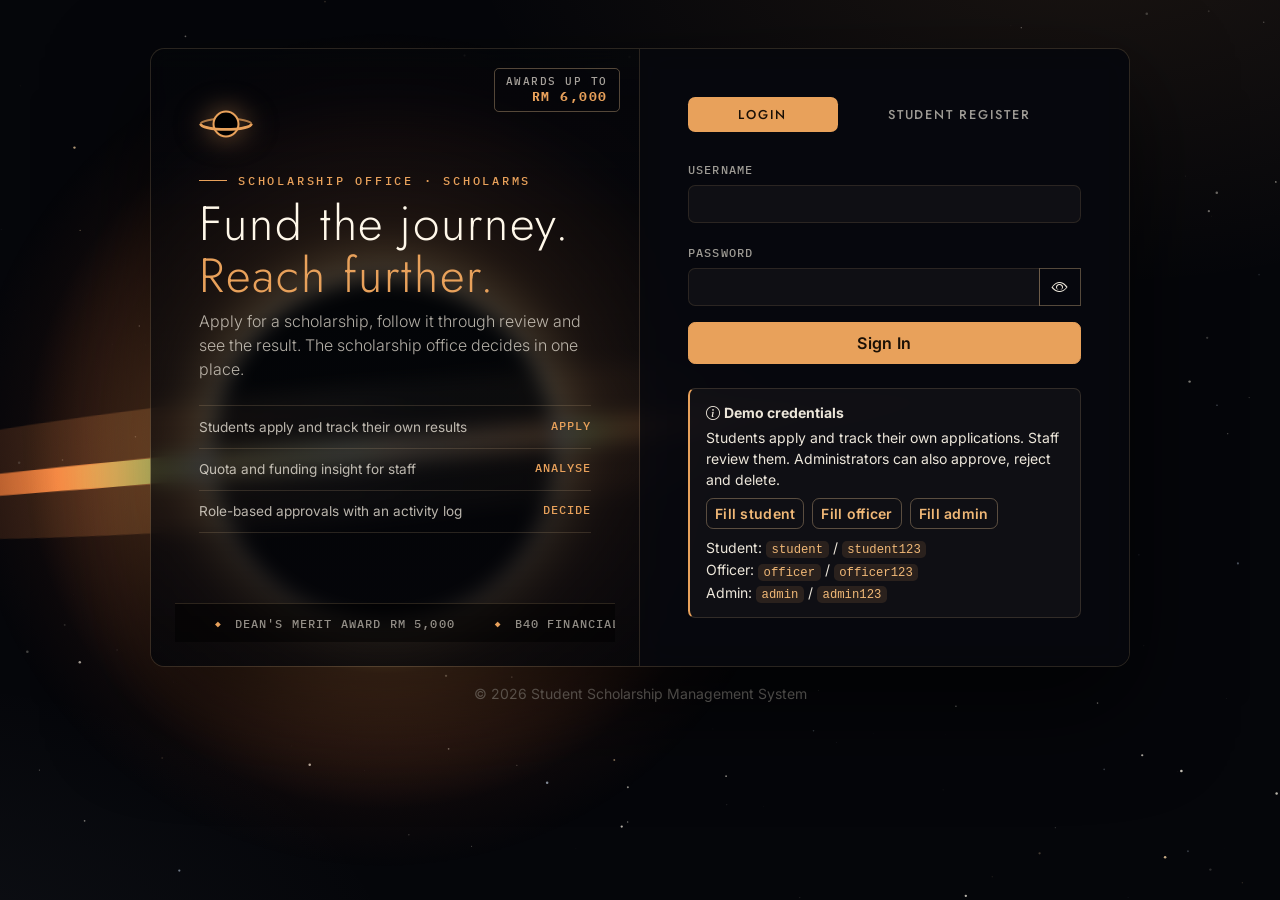
<file: index.html>
<!DOCTYPE html>
<html lang="en">
<head>
  <meta charset="UTF-8">
  <meta name="viewport" content="width=device-width, initial-scale=1">
  <title>Sign In | Student Scholarship Management System</title>
  <meta name="description" content="Sign in to the Student Scholarship Management System to apply for or manage scholarships.">
  <meta name="author" content="Natasya Nabila">
  <meta name="keywords" content="scholarship, student, management, UiTM, IMS566">
  <link rel="icon" href="data:image/svg+xml,%3Csvg xmlns='http://www.w3.org/2000/svg' viewBox='0 0 32 32'%3E%3Crect width='32' height='32' rx='7' fill='%2305060A'/%3E%3Cellipse cx='16' cy='16' rx='14' ry='3' fill='none' stroke='%23E8A15B' stroke-width='1.5'/%3E%3Ccircle cx='16' cy='16' r='7' fill='%23000' stroke='%23E8A15B' stroke-width='1.3'/%3E%3Cpath d='M2 16a14 3 0 0 0 28 0' fill='none' stroke='%23E8A15B' stroke-width='1.8'/%3E%3C/svg%3E">
  <script src="js/theme.js"></script>
  <link href="https://cdn.jsdelivr.net/npm/bootstrap@5.3.3/dist/css/bootstrap.min.css" rel="stylesheet">
  <link href="https://cdn.jsdelivr.net/npm/bootstrap-icons@1.11.3/font/bootstrap-icons.min.css" rel="stylesheet">
  <link rel="preconnect" href="https://fonts.googleapis.com">
  <link rel="preconnect" href="https://fonts.gstatic.com" crossorigin>
  <link href="https://fonts.googleapis.com/css2?family=Inter:wght@400;500;600&family=Jost:ital,wght@0,300;0,400;0,500;0,600;1,300&family=IBM+Plex+Mono:wght@400;500&display=swap" rel="stylesheet">
  <link href="css/style.css" rel="stylesheet">
</head>
<body class="auth-body" data-bs-theme="dark">
  <a class="skip-link" href="#main">Skip to main content</a>

  <main id="main" class="container py-4 py-lg-5" tabindex="-1">
    <div class="row g-0 auth-shell shadow-lg rounded-4 overflow-hidden mx-auto">

      <!-- Brand panel -->
      <section class="col-lg-6 auth-hero text-white p-4 p-lg-5 d-flex flex-column justify-content-center" aria-label="About the system">
        <div class="sticker" aria-hidden="true">Awards up to<b>RM 6,000</b></div>
        <svg class="hero-mark" viewBox="0 0 32 32" aria-hidden="true" focusable="false"><ellipse cx="16" cy="16" rx="15" ry="3.2" fill="none" stroke="currentColor" stroke-width="1.2" opacity=".7"/><circle cx="16" cy="16" r="7.4" fill="#000" stroke="currentColor" stroke-width="1.2"/><path d="M1 16a15 3.2 0 0 0 30 0" fill="none" stroke="currentColor" stroke-width="1.7"/></svg>
        <p class="eyebrow">Scholarship Office &middot; ScholarMS</p>
        <h1>Fund the journey.<br><em>Reach further.</em></h1>
        <p class="lead mb-4">Apply for a scholarship, follow it through review and see the result. The scholarship office decides in one place.</p>
        <ul class="telemetry mb-0">
          <li><span>Students apply and track their own results</span><b>Apply</b></li>
          <li><span>Quota and funding insight for staff</span><b>Analyse</b></li>
          <li><span>Role-based approvals with an activity log</span><b>Decide</b></li>
        </ul>
        <div class="ticker" aria-hidden="true"><div class="ticker-track"><span>Dean's Merit Award RM 5,000</span><span>B40 Financial Aid RM 3,500</span><span>STEM Future Leaders RM 6,000</span><span>Sports Excellence Grant RM 2,500</span><span>Community Leadership RM 3,000</span><span>Research Starter Fund RM 4,500</span><span>Dean's Merit Award RM 5,000</span><span>B40 Financial Aid RM 3,500</span><span>STEM Future Leaders RM 6,000</span><span>Sports Excellence Grant RM 2,500</span><span>Community Leadership RM 3,000</span><span>Research Starter Fund RM 4,500</span></div></div>
      </section>

      <!-- Form panel -->
      <section class="col-lg-6 bg-body p-4 p-lg-5" aria-label="Authentication">
        <ul class="nav nav-pills nav-fill mb-4" id="authTabs" role="tablist">
          <li class="nav-item" role="presentation">
            <button class="nav-link active" id="login-tab" data-bs-toggle="pill" data-bs-target="#login-pane"
                    type="button" role="tab" aria-controls="login-pane" aria-selected="true">Login</button>
          </li>
          <li class="nav-item" role="presentation">
            <button class="nav-link" id="register-tab" data-bs-toggle="pill" data-bs-target="#register-pane"
                    type="button" role="tab" aria-controls="register-pane" aria-selected="false">Student Register</button>
          </li>
        </ul>

        <div id="authAlert" role="alert" aria-live="assertive" class="alert d-none"></div>

        <div class="tab-content">
          <!-- LOGIN -->
          <div class="tab-pane fade show active" id="login-pane" role="tabpanel" aria-labelledby="login-tab" tabindex="0">
            <form id="loginForm" novalidate>
              <div class="mb-3">
                <label for="loginUser" class="form-label">Username</label>
                <input type="text" class="form-control" id="loginUser" autocomplete="username" required>
                <div class="invalid-feedback">Please enter your username.</div>
              </div>
              <div class="mb-3">
                <label for="loginPass" class="form-label">Password</label>
                <div class="input-group has-validation">
                  <input type="password" class="form-control" id="loginPass" autocomplete="current-password" required>
                  <button class="btn btn-outline-secondary" type="button" data-toggle-password="loginPass"
                          aria-label="Show password"><i class="bi bi-eye" aria-hidden="true"></i></button>
                  <div class="invalid-feedback">Please enter your password.</div>
                </div>
              </div>
              <button type="submit" class="btn btn-primary w-100 py-2" id="loginBtn">
                <span class="spinner-border spinner-border-sm d-none me-2" aria-hidden="true"></span>
                <span class="btn-label">Sign In</span>
              </button>
            </form>

            <div class="demo-box mt-4 small">
              <strong><i class="bi bi-info-circle me-1" aria-hidden="true"></i>Demo credentials</strong>
              <p class="mb-2 mt-1">Students apply and track their own applications. Staff review them. Administrators can also approve, reject and delete.</p>
              <div class="d-flex flex-wrap gap-2">
                <button type="button" class="btn btn-sm btn-outline-primary" data-fill="student:student123">Fill student</button>
                <button type="button" class="btn btn-sm btn-outline-primary" data-fill="officer:officer123">Fill officer</button>
                <button type="button" class="btn btn-sm btn-outline-primary" data-fill="admin:admin123">Fill admin</button>
              </div>
              <div class="mt-2">Student: <code>student</code> / <code>student123</code><br>Officer: <code>officer</code> / <code>officer123</code><br>Admin: <code>admin</code> / <code>admin123</code></div>
            </div>
          </div>

          <!-- REGISTER (students only) -->
          <div class="tab-pane fade" id="register-pane" role="tabpanel" aria-labelledby="register-tab" tabindex="0">
            <form id="registerForm" novalidate>
              <div class="mb-3">
                <label for="regName" class="form-label">Full name</label>
                <input type="text" class="form-control" id="regName" autocomplete="name" required minlength="3">
                <div class="invalid-feedback">Enter your full name (min 3 characters).</div>
              </div>
              <div class="row g-3 mb-3">
                <div class="col-sm-7">
                  <label for="regMatric" class="form-label">Matric number</label>
                  <input type="text" class="form-control" id="regMatric" required pattern="\d{10}" inputmode="numeric" maxlength="10">
                  <div class="invalid-feedback">Must be exactly 10 digits.</div>
                </div>
                <div class="col-sm-5">
                  <label for="regCgpa" class="form-label">CGPA</label>
                  <input type="number" class="form-control" id="regCgpa" required min="0" max="4" step="0.01">
                  <div class="invalid-feedback">Between 0.00 and 4.00.</div>
                </div>
              </div>
              <div class="mb-3">
                <label for="regFaculty" class="form-label">Faculty</label>
                <select class="form-select" id="regFaculty" required>
                  <option value="">Select…</option>
                  <option>FSKM</option><option>FKE</option><option>FKA</option><option>FPP</option><option>FSG</option><option>FPN</option>
                </select>
                <div class="invalid-feedback">Select your faculty.</div>
              </div>
              <div class="mb-3">
                <label for="regUser" class="form-label">Username</label>
                <input type="text" class="form-control" id="regUser" autocomplete="username" required minlength="4" pattern="[A-Za-z0-9_]+">
                <div class="invalid-feedback">4+ characters: letters, numbers or underscore.</div>
              </div>
              <div class="mb-3">
                <label for="regPass" class="form-label">Password</label>
                <input type="password" class="form-control" id="regPass" autocomplete="new-password" required minlength="6">
                <div class="invalid-feedback">Password must be at least 6 characters.</div>
              </div>
              <div class="mb-3">
                <label for="regPass2" class="form-label">Confirm password</label>
                <input type="password" class="form-control" id="regPass2" autocomplete="new-password" required>
                <div class="invalid-feedback">Passwords do not match.</div>
              </div>
              <button type="submit" class="btn btn-success w-100 py-2">Create Student Account</button>
              <p class="form-text mt-2 mb-0">Registration is for students. Staff accounts are issued by the scholarship office.</p>
            </form>
          </div>
        </div>
      </section>
    </div>
    <p class="text-center small mt-3 mb-0 auth-footer">&copy; <span id="yr"></span> Student Scholarship Management System</p>
  </main>

  <script src="https://cdn.jsdelivr.net/npm/bootstrap@5.3.3/dist/js/bootstrap.bundle.min.js"></script>
  <script src="js/data.js"></script>
  <script src="js/auth.js"></script>
  <script src="js/ui.js"></script>
  <script src="js/login.js"></script>
</body>
</html>
</file>
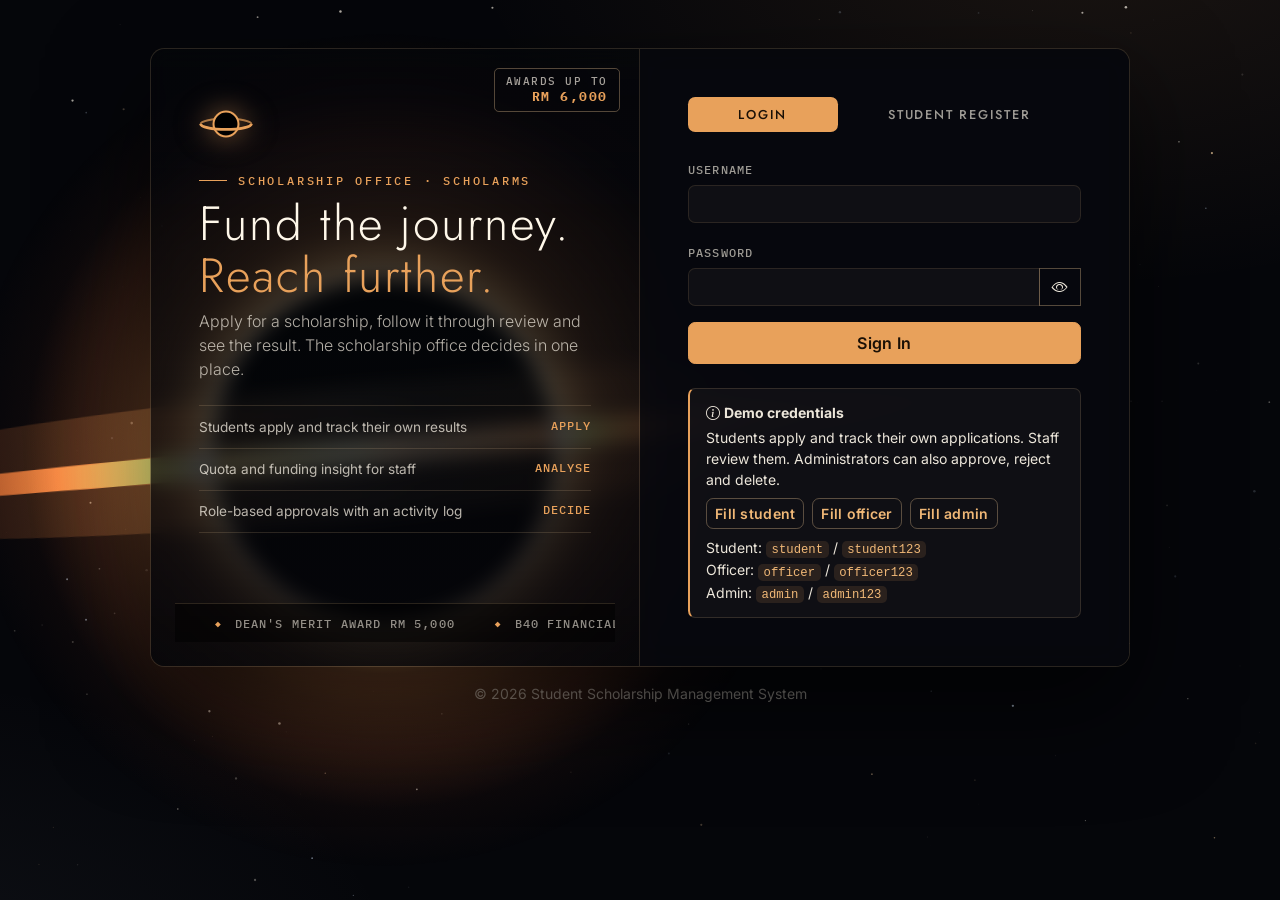
<file: applicants.html>
<!DOCTYPE html>
<html lang="en">
<head>
  <meta charset="UTF-8">
  <meta name="viewport" content="width=device-width, initial-scale=1">
  <title>Applicants | Student Scholarship Management System</title>
  <meta name="description" content="Search, filter and review student scholarship applications.">
  <meta name="author" content="Natasya Nabila">
  <link rel="icon" href="data:image/svg+xml,%3Csvg xmlns='http://www.w3.org/2000/svg' viewBox='0 0 32 32'%3E%3Crect width='32' height='32' rx='7' fill='%2305060A'/%3E%3Cellipse cx='16' cy='16' rx='14' ry='3' fill='none' stroke='%23E8A15B' stroke-width='1.5'/%3E%3Ccircle cx='16' cy='16' r='7' fill='%23000' stroke='%23E8A15B' stroke-width='1.3'/%3E%3Cpath d='M2 16a14 3 0 0 0 28 0' fill='none' stroke='%23E8A15B' stroke-width='1.8'/%3E%3C/svg%3E">
  <script src="js/theme.js"></script>
  <link href="https://cdn.jsdelivr.net/npm/bootstrap@5.3.3/dist/css/bootstrap.min.css" rel="stylesheet">
  <link href="https://cdn.jsdelivr.net/npm/bootstrap-icons@1.11.3/font/bootstrap-icons.min.css" rel="stylesheet">
  <link rel="preconnect" href="https://fonts.googleapis.com">
  <link rel="preconnect" href="https://fonts.gstatic.com" crossorigin>
  <link href="https://fonts.googleapis.com/css2?family=Inter:wght@400;500;600&family=Jost:ital,wght@0,300;0,400;0,500;0,600;1,300&family=IBM+Plex+Mono:wght@400;500&display=swap" rel="stylesheet">
  <link href="css/style.css" rel="stylesheet">
</head>
<body>
  <a class="skip-link" href="#main">Skip to main content</a>
  <div id="app-nav"></div>

  <main id="main" class="container py-4" tabindex="-1">
    <header class="d-flex flex-wrap justify-content-between align-items-center gap-2 mb-3">
      <div>
        <p class="eyebrow">Crew manifest</p>
        <h1 class="h3 mb-1">Applicants</h1>
        <p class="text-body-secondary mb-0">Review and decide on scholarship applications.</p>
      </div>
      <div class="d-flex gap-2">
        <button class="btn btn-outline-secondary" id="exportBtn" type="button"><i class="bi bi-download me-1" aria-hidden="true"></i>Export CSV</button>
        <button class="btn btn-primary" type="button" data-bs-toggle="modal" data-bs-target="#addModal"><i class="bi bi-plus-lg me-1" aria-hidden="true"></i>New Application</button>
      </div>
    </header>

    <div id="roleNote" class="alert alert-info d-none" role="note"></div>

    <!-- Toolbar -->
    <section class="card shadow-sm mb-3" aria-label="Filters">
      <div class="card-body">
        <div class="row g-2 align-items-end">
          <div class="col-md-5">
            <label for="searchInput" class="form-label small mb-1">Search <span class="text-body-secondary">(press / to focus)</span></label>
            <div class="input-group">
              <span class="input-group-text"><i class="bi bi-search" aria-hidden="true"></i></span>
              <input type="search" id="searchInput" class="form-control" placeholder="Name or matric number">
            </div>
          </div>
          <div class="col-6 col-md-3">
            <label for="statusFilter" class="form-label small mb-1">Status</label>
            <select id="statusFilter" class="form-select">
              <option value="">All</option><option>Pending</option><option>Approved</option><option>Rejected</option>
            </select>
          </div>
          <div class="col-6 col-md-2">
            <label for="facultyFilter" class="form-label small mb-1">Faculty</label>
            <select id="facultyFilter" class="form-select"><option value="">All</option></select>
          </div>
          <div class="col-12 col-md-2">
            <button type="button" id="clearBtn" class="btn btn-outline-secondary w-100"><i class="bi bi-x-circle me-1" aria-hidden="true"></i>Clear</button>
          </div>
        </div>
      </div>
    </section>

    <div id="errorBox" class="alert alert-danger d-none" role="alert"></div>
    <p id="resultCount" class="small text-body-secondary mb-2" aria-live="polite"></p>

    <!-- Table -->
    <div class="card shadow-sm">
      <div class="table-responsive">
        <table class="table table-hover align-middle mb-0" id="appTable">
          <caption class="visually-hidden">Scholarship applications</caption>
          <thead class="thead-soft">
            <tr>
              <th scope="col" aria-sort="none"><button class="sort-btn" data-key="name" type="button">Student <i class="bi bi-arrow-down-up" aria-hidden="true"></i></button></th>
              <th scope="col" class="d-none d-lg-table-cell">Matric</th>
              <th scope="col" class="d-none d-md-table-cell" aria-sort="none"><button class="sort-btn" data-key="faculty" type="button">Faculty <i class="bi bi-arrow-down-up" aria-hidden="true"></i></button></th>
              <th scope="col" aria-sort="none"><button class="sort-btn" data-key="cgpa" type="button">CGPA <i class="bi bi-arrow-down-up" aria-hidden="true"></i></button></th>
              <th scope="col" class="d-none d-md-table-cell">Scholarship</th>
              <th scope="col" aria-sort="none"><button class="sort-btn" data-key="status" type="button">Status <i class="bi bi-arrow-down-up" aria-hidden="true"></i></button></th>
              <th scope="col" class="text-end">Actions</th>
            </tr>
          </thead>
          <tbody id="appBody"></tbody>
        </table>
      </div>
      <div class="card-footer bg-transparent d-flex flex-wrap justify-content-between align-items-center gap-2">
        <span class="small text-body-secondary" id="pageInfo"></span>
        <nav aria-label="Applicants pagination"><ul class="pagination pagination-sm mb-0" id="pager"></ul></nav>
      </div>
    </div>
  </main>

  <!-- Detail panel -->
  <div class="offcanvas offcanvas-end" tabindex="-1" id="detailCanvas" aria-labelledby="detailTitle">
    <div class="offcanvas-header border-bottom">
      <h2 class="offcanvas-title h5" id="detailTitle">Application</h2>
      <button type="button" class="btn-close" data-bs-dismiss="offcanvas" aria-label="Close"></button>
    </div>
    <div class="offcanvas-body" id="detailBody"></div>
    <div class="offcanvas-footer border-top p-3 d-flex gap-2 d-none" id="detailFoot"></div>
  </div>

  <!-- Add modal -->
  <div class="modal fade" id="addModal" tabindex="-1" aria-labelledby="addModalLabel" aria-hidden="true">
    <div class="modal-dialog modal-dialog-centered">
      <form class="modal-content" id="addForm" novalidate>
        <div class="modal-header">
          <h2 class="modal-title h5" id="addModalLabel">New Application</h2>
          <button type="button" class="btn-close" data-bs-dismiss="modal" aria-label="Close"></button>
        </div>
        <div class="modal-body">
          <div class="mb-3">
            <label for="fName" class="form-label">Full name</label>
            <input type="text" id="fName" class="form-control" required minlength="3">
            <div class="invalid-feedback">Enter the student's full name.</div>
          </div>
          <div class="row g-3 mb-3">
            <div class="col-sm-7">
              <label for="fMatric" class="form-label">Matric number</label>
              <input type="text" id="fMatric" class="form-control" required pattern="\d{10}" inputmode="numeric" maxlength="10">
              <div class="invalid-feedback">Must be exactly 10 digits.</div>
            </div>
            <div class="col-sm-5">
              <label for="fCgpa" class="form-label">CGPA</label>
              <input type="number" id="fCgpa" class="form-control" required min="0" max="4" step="0.01">
              <div class="invalid-feedback">Between 0.00 and 4.00.</div>
            </div>
          </div>
          <div class="mb-3">
            <label for="fFaculty" class="form-label">Faculty</label>
            <select id="fFaculty" class="form-select" required>
              <option value="">Select…</option>
              <option>FSKM</option><option>FKE</option><option>FKA</option><option>FPP</option><option>FSG</option><option>FPN</option>
            </select>
            <div class="invalid-feedback">Select a faculty.</div>
          </div>
          <div class="mb-1">
            <label for="fScholarship" class="form-label">Scholarship</label>
            <select id="fScholarship" class="form-select" required><option value="">Select…</option></select>
            <div class="invalid-feedback">Select a scholarship.</div>
            <div class="form-text" id="fHint" aria-live="polite"></div>
          </div>
          <div id="formError" class="alert alert-danger mt-3 mb-0 d-none" role="alert"></div>
        </div>
        <div class="modal-footer">
          <button type="button" class="btn btn-outline-secondary" data-bs-dismiss="modal">Cancel</button>
          <button type="submit" class="btn btn-primary">Submit</button>
        </div>
      </form>
    </div>
  </div>

  <div id="app-footer"></div>

  <script src="https://cdn.jsdelivr.net/npm/bootstrap@5.3.3/dist/js/bootstrap.bundle.min.js"></script>
  <script src="js/data.js"></script>
  <script src="js/auth.js"></script>
  <script src="js/ui.js"></script>
  <script src="js/applicants.js"></script>
</body>
</html>
</file>
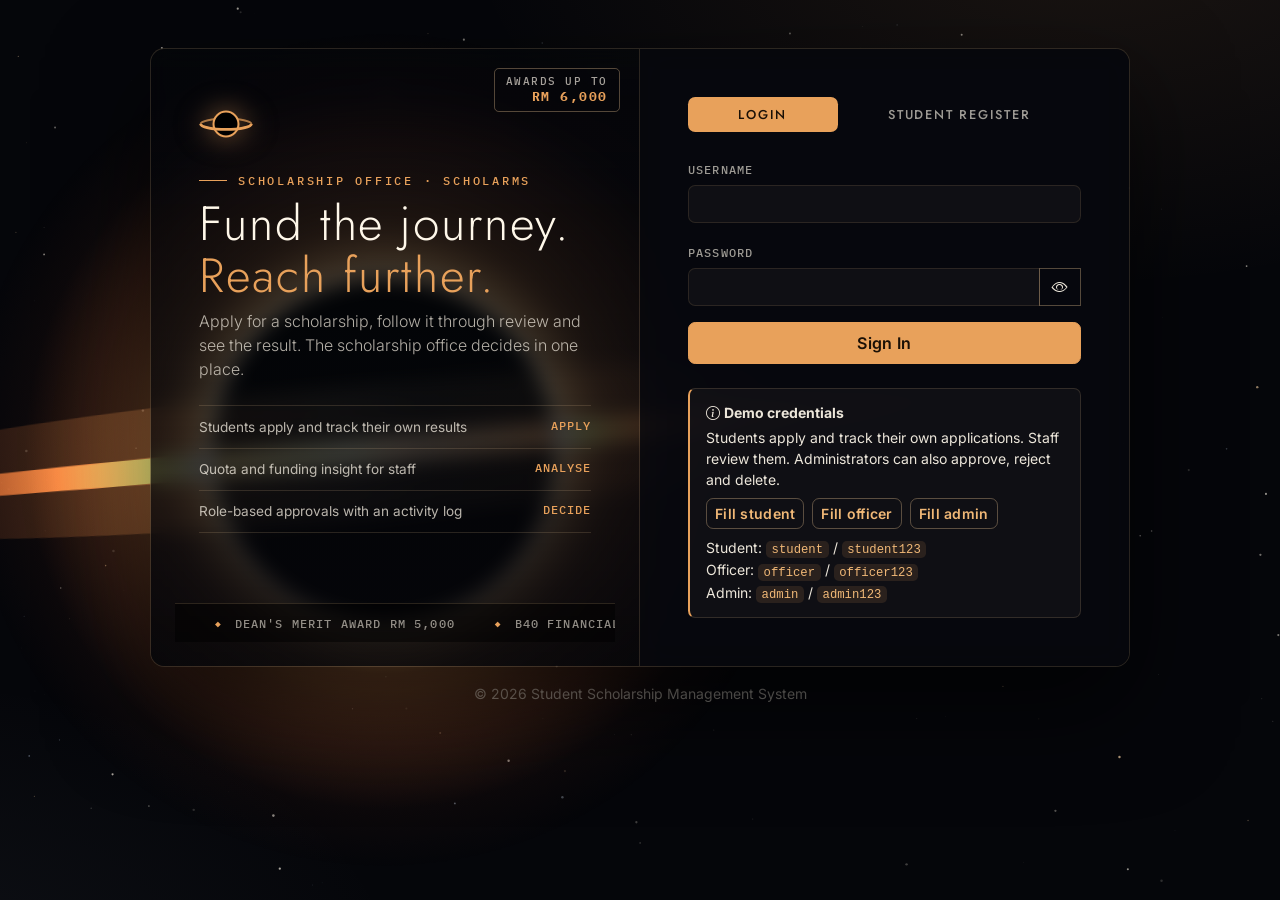
<file: my-applications.html>
<!DOCTYPE html>
<html lang="en">
<head>
  <meta charset="UTF-8">
  <meta name="viewport" content="width=device-width, initial-scale=1">
  <title>My Applications | Student Scholarship Management System</title>
  <meta name="description" content="Track the status of your scholarship applications.">
  <meta name="author" content="Natasya Nabila">
  <link rel="icon" href="data:image/svg+xml,%3Csvg xmlns='http://www.w3.org/2000/svg' viewBox='0 0 32 32'%3E%3Crect width='32' height='32' rx='7' fill='%2305060A'/%3E%3Cellipse cx='16' cy='16' rx='14' ry='3' fill='none' stroke='%23E8A15B' stroke-width='1.5'/%3E%3Ccircle cx='16' cy='16' r='7' fill='%23000' stroke='%23E8A15B' stroke-width='1.3'/%3E%3Cpath d='M2 16a14 3 0 0 0 28 0' fill='none' stroke='%23E8A15B' stroke-width='1.8'/%3E%3C/svg%3E">
  <script src="js/theme.js"></script>
  <link href="https://cdn.jsdelivr.net/npm/bootstrap@5.3.3/dist/css/bootstrap.min.css" rel="stylesheet">
  <link href="https://cdn.jsdelivr.net/npm/bootstrap-icons@1.11.3/font/bootstrap-icons.min.css" rel="stylesheet">
  <link rel="preconnect" href="https://fonts.googleapis.com">
  <link rel="preconnect" href="https://fonts.gstatic.com" crossorigin>
  <link href="https://fonts.googleapis.com/css2?family=Inter:wght@400;500;600&family=Jost:ital,wght@0,300;0,400;0,500;0,600;1,300&family=IBM+Plex+Mono:wght@400;500&display=swap" rel="stylesheet">
  <link href="css/style.css" rel="stylesheet">
</head>
<body>
  <a class="skip-link" href="#main">Skip to main content</a>
  <div id="app-nav"></div>

  <main id="main" class="container py-4" tabindex="-1">
    <header class="d-flex flex-wrap justify-content-between align-items-center gap-2 mb-4">
      <div>
        <p class="eyebrow">Flight log</p>
        <h1 class="h3 mb-1">My Applications</h1>
        <p class="text-body-secondary mb-0" id="intro">Your scholarship applications and their results.</p>
      </div>
      <a href="scholarships.html" class="btn btn-primary"><i class="bi bi-award me-1" aria-hidden="true"></i>Browse scholarships</a>
    </header>

    <div id="errorBox" class="alert alert-danger d-none" role="alert"></div>
    <div class="row g-3" id="list" aria-live="polite"></div>
  </main>

  <div id="app-footer"></div>

  <script src="https://cdn.jsdelivr.net/npm/bootstrap@5.3.3/dist/js/bootstrap.bundle.min.js"></script>
  <script src="js/data.js"></script>
  <script src="js/auth.js"></script>
  <script src="js/ui.js"></script>
  <script src="js/my-applications.js"></script>
</body>
</html>
</file>
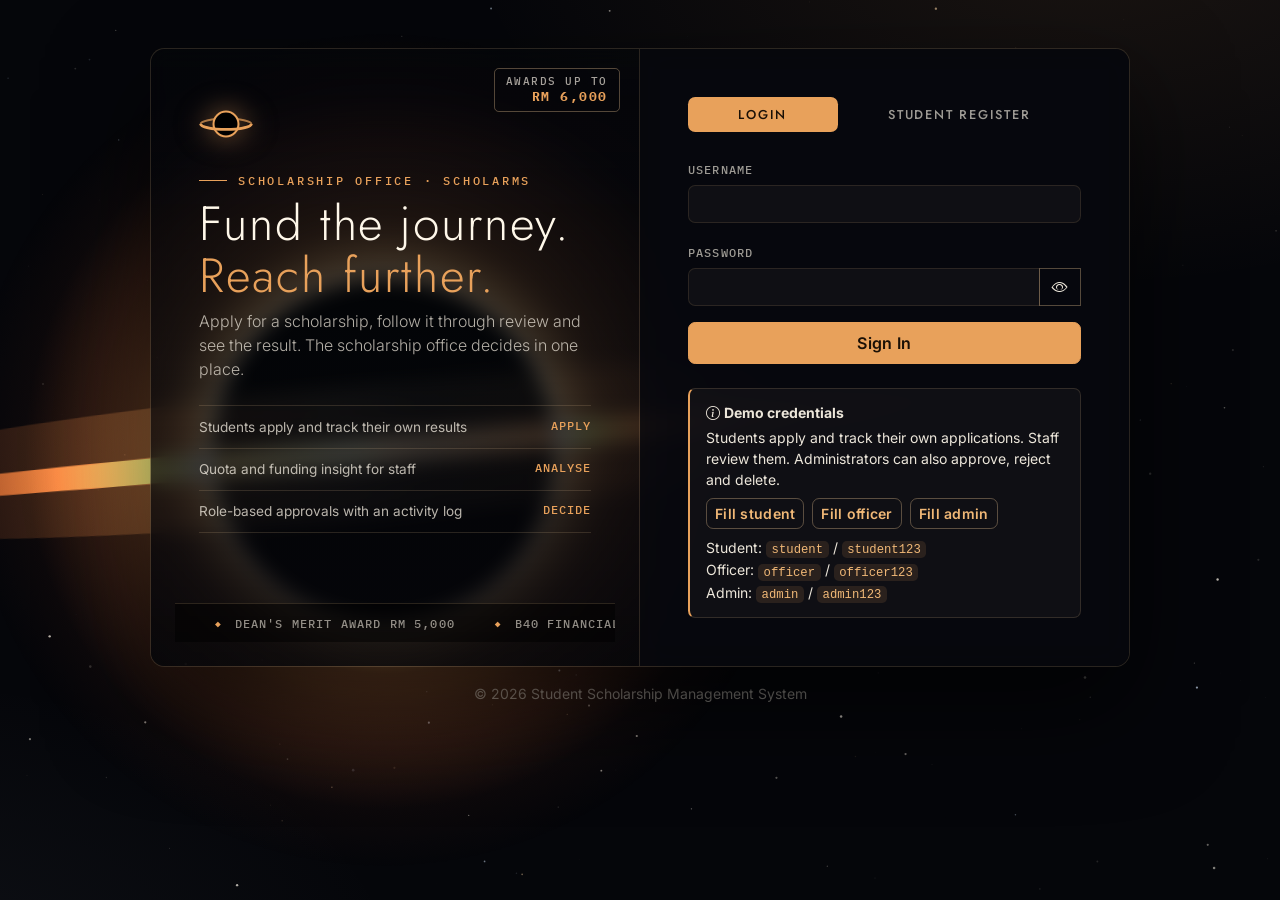
<file: scholarships.html>
<!DOCTYPE html>
<html lang="en">
<head>
  <meta charset="UTF-8">
  <meta name="viewport" content="width=device-width, initial-scale=1">
  <title>Scholarships | Student Scholarship Management System</title>
  <meta name="description" content="Browse available scholarships, quotas, requirements and deadlines, and check which ones you qualify for.">
  <meta name="author" content="Natasya Nabila">
  <link rel="icon" href="data:image/svg+xml,%3Csvg xmlns='http://www.w3.org/2000/svg' viewBox='0 0 32 32'%3E%3Crect width='32' height='32' rx='7' fill='%2305060A'/%3E%3Cellipse cx='16' cy='16' rx='14' ry='3' fill='none' stroke='%23E8A15B' stroke-width='1.5'/%3E%3Ccircle cx='16' cy='16' r='7' fill='%23000' stroke='%23E8A15B' stroke-width='1.3'/%3E%3Cpath d='M2 16a14 3 0 0 0 28 0' fill='none' stroke='%23E8A15B' stroke-width='1.8'/%3E%3C/svg%3E">
  <script src="js/theme.js"></script>
  <link href="https://cdn.jsdelivr.net/npm/bootstrap@5.3.3/dist/css/bootstrap.min.css" rel="stylesheet">
  <link href="https://cdn.jsdelivr.net/npm/bootstrap-icons@1.11.3/font/bootstrap-icons.min.css" rel="stylesheet">
  <link rel="preconnect" href="https://fonts.googleapis.com">
  <link rel="preconnect" href="https://fonts.gstatic.com" crossorigin>
  <link href="https://fonts.googleapis.com/css2?family=Inter:wght@400;500;600&family=Jost:ital,wght@0,300;0,400;0,500;0,600;1,300&family=IBM+Plex+Mono:wght@400;500&display=swap" rel="stylesheet">
  <link href="css/style.css" rel="stylesheet">
</head>
<body>
  <a class="skip-link" href="#main">Skip to main content</a>
  <div id="app-nav"></div>

  <main id="main" class="container py-4" tabindex="-1">
    <header class="mb-4">
      <p class="eyebrow">Launch catalogue</p>
        <h1 class="h3 mb-1">Scholarships</h1>
      <p class="text-body-secondary mb-0">Available awards, quotas and requirements.</p>
    </header>

    <!-- Eligibility checker -->
    <section class="card shadow-sm mb-3" aria-labelledby="checkHeading">
      <div class="card-body">
        <h2 class="h6" id="checkHeading"><i class="bi bi-patch-question me-2" aria-hidden="true"></i>Which scholarships can I apply for?</h2>
        <form id="checkForm" class="row g-2 align-items-start" novalidate>
          <div class="col-sm-5 col-md-4">
            <label for="checkCgpa" class="visually-hidden">Your CGPA</label>
            <input type="number" id="checkCgpa" class="form-control" placeholder="Enter your CGPA (0.00 - 4.00)" min="0" max="4" step="0.01" required>
            <div class="invalid-feedback">Enter a CGPA between 0.00 and 4.00.</div>
          </div>
          <div class="col-sm-3 col-md-2"><button type="submit" class="btn btn-primary w-100">Check</button></div>
          <div class="col-12 col-md-6" id="checkResult" aria-live="polite"></div>
        </form>
      </div>
    </section>

    <section class="card shadow-sm mb-4" aria-label="Filters">
      <div class="card-body">
        <div class="row g-2 align-items-end">
          <div class="col-md-6">
            <label for="searchInput" class="form-label small mb-1">Search</label>
            <div class="input-group">
              <span class="input-group-text"><i class="bi bi-search" aria-hidden="true"></i></span>
              <input type="search" id="searchInput" class="form-control" placeholder="Scholarship name">
            </div>
          </div>
          <div class="col-md-3">
            <label for="categoryFilter" class="form-label small mb-1">Category</label>
            <select id="categoryFilter" class="form-select"><option value="">All</option></select>
          </div>
          <div class="col-md-3">
            <div class="form-check form-switch mb-2">
              <input class="form-check-input" type="checkbox" role="switch" id="openOnly">
              <label class="form-check-label" for="openOnly">Open only</label>
            </div>
          </div>
        </div>
      </div>
    </section>

    <div id="errorBox" class="alert alert-danger d-none" role="alert"></div>
    <div class="row g-3" id="grid" aria-live="polite"></div>
  </main>

  <div id="app-footer"></div>

  <script src="https://cdn.jsdelivr.net/npm/bootstrap@5.3.3/dist/js/bootstrap.bundle.min.js"></script>
  <script src="js/data.js"></script>
  <script src="js/auth.js"></script>
  <script src="js/ui.js"></script>
  <script src="js/scholarships.js"></script>
</body>
</html>
</file>
<file: css/style.css>
/* ==========================================================
   ScholarMS - "Endurance" design system
   Inspired by Interstellar: near-black space, the warm amber light of an accretion
   disk, ivory type, and quiet mission-control instrumentation.
   Dark  = "Endurance" (space, default)
   Light = "Dust"      (warm paper, the Earth the crew leaves behind)
   Sections: 1 Tokens | 2 Base | 3 Type | 4 Layout | 5 Components | 6 Dashboard | 7 Login | 8 Utilities
   ========================================================== */

/* 1. TOKENS ------------------------------------------------ */
:root {
  --bs-body-font-family: 'Inter', system-ui, -apple-system, 'Segoe UI', sans-serif;
  --display: 'Jost', 'Inter', system-ui, sans-serif;
  --mono: 'IBM Plex Mono', ui-monospace, 'SF Mono', Menlo, Consolas, monospace;
  --radius: .65rem;
  --ember: #D9602B;
}
[data-bs-theme="dark"] {
  color-scheme: dark;
  --page-bg: radial-gradient(70vw 60vh at 85% -10%, rgba(232, 161, 91, .10), transparent 70%),
             radial-gradient(60vw 50vh at -10% 110%, rgba(143, 163, 184, .07), transparent 70%), #05060A;
  --bs-body-bg: #0B0C11;           /* panels, modals, inputs */
  --bs-body-color: #ECE6DA;
  --bs-body-color-rgb: 236, 230, 218;
  --bs-emphasis-color: #FFF8EA;
  --bs-secondary-color: rgba(236, 230, 218, .66);
  --bs-secondary-bg: rgba(236, 230, 218, .07);
  --bs-tertiary-bg: rgba(236, 230, 218, .04);
  --bs-border-color: rgba(236, 200, 150, .16);
  --bs-link-color: #E8A15B; --bs-link-hover-color: #F4C58F;
  --bs-primary-rgb: 232, 161, 91; --bs-success-rgb: 95, 201, 160; --bs-warning-rgb: 232, 176, 75;
  --bs-danger-rgb: 229, 103, 93;  --bs-info-rgb: 127, 163, 199;
  --panel: rgba(13, 14, 20, .78);
  --line: rgba(236, 200, 150, .16);
  --line-strong: rgba(236, 200, 150, .34);
  --brand: #E8A15B; --brand-dark: #F4C58F; --brand-ink: #F0B877; --brand-soft: rgba(232, 161, 91, .12);
  --on-brand: #1A1006;
  --accent: #E8A15B; --cyan: #8FA3B8; --amber: #E8A15B; --nova: #D9602B;
  --ok: #5FC9A0; --wait: #E8B04B; --bad: #F0867D;
  --chart-grid: rgba(236, 230, 218, .08);
  --glow: 0 18px 50px rgba(0, 0, 0, .5);
}
[data-bs-theme="light"] {
  color-scheme: light;
  --page-bg: radial-gradient(70vw 60vh at 85% -10%, rgba(217, 96, 43, .10), transparent 70%),
             radial-gradient(60vw 50vh at -10% 110%, rgba(168, 83, 26, .08), transparent 70%), #EAE1D0;
  --bs-body-bg: #F8F3E8;
  --bs-body-color: #231C14;
  --bs-body-color-rgb: 35, 28, 20;
  --bs-emphasis-color: #120D07;
  --bs-secondary-color: rgba(35, 28, 20, .68);
  --bs-secondary-bg: #EDE5D4;
  --bs-tertiary-bg: #F1EADB;
  --bs-border-color: rgba(70, 45, 20, .18);
  --bs-link-color: #A8531A; --bs-link-hover-color: #7E3B0F;
  --bs-primary-rgb: 168, 83, 26; --bs-success-rgb: 31, 122, 90; --bs-warning-rgb: 176, 112, 10;
  --bs-danger-rgb: 178, 48, 40; --bs-info-rgb: 70, 100, 135;
  --panel: #FBF7EE;
  --line: rgba(70, 45, 20, .18);
  --line-strong: rgba(70, 45, 20, .38);
  --brand: #A8531A; --brand-dark: #7E3B0F; --brand-ink: #8A400F; --brand-soft: rgba(168, 83, 26, .10);
  --on-brand: #FFFFFF;
  --accent: #A8531A; --cyan: #466487; --amber: #B0700A; --nova: #B23028;
  --ok: #1F7A5A; --wait: #8F5A06; --bad: #B23028;
  --chart-grid: rgba(70, 45, 20, .10);
  --glow: 0 10px 34px rgba(70, 45, 20, .14);
}

/* 2. BASE -------------------------------------------------- */
body {
  background: var(--page-bg); background-attachment: fixed;
  font-family: var(--bs-body-font-family);
  display: flex; flex-direction: column; min-height: 100vh;
}
main { flex: 1 0 auto; }
:focus-visible { outline: 2px solid var(--brand); outline-offset: 3px; }
::selection { background: var(--brand); color: var(--on-brand); }
a { text-underline-offset: 3px; }
.skip-link { position: absolute; left: -999px; top: 0; background: var(--brand); color: var(--on-brand); padding: .5rem 1rem; z-index: 2000; }
.skip-link:focus { left: 0; }

/* The sky: only visible in the dark setting (and on the login page) */
canvas#stars { position: fixed; inset: 0; width: 100%; height: 100%; z-index: -1; pointer-events: none; transition: opacity .5s; }
html[data-bs-theme="light"] canvas#stars { display: none; }
html[data-sky="calm"] canvas#stars { opacity: .35; }
.auth-body canvas#stars { display: block !important; }
html[data-bs-theme="light"] body:not(.auth-body)::before {          /* faint paper grain in the light setting */
  content: ""; position: fixed; inset: 0; z-index: -1; pointer-events: none; opacity: .5;
  background-image: radial-gradient(rgba(70, 45, 20, .09) 1px, transparent 1px); background-size: 4px 4px;
}

/* 3. TYPE -------------------------------------------------- */
h1, h2, h3, h4, h5, h6, .h1, .h2, .h3, .h4, .h5, .h6 { font-family: var(--display); font-weight: 500; letter-spacing: .01em; color: var(--bs-emphasis-color); }
h1.h3 { font-weight: 300; font-size: clamp(1.9rem, 4.6vw, 3rem); letter-spacing: .12em; text-transform: uppercase; line-height: 1.05; margin-bottom: .5rem !important; }
.eyebrow { font: 500 .72rem/1 var(--mono); letter-spacing: .24em; text-transform: uppercase; color: var(--brand-ink); margin: 0 0 .7rem; display: flex; align-items: center; gap: .7rem; }
.eyebrow::before { content: ""; width: 28px; height: 1px; background: var(--brand); }
/* card titles read like instrument labels */
.card-title.h6, .card h3.h6, .card h2.h6 { font: 500 .74rem/1.2 var(--mono); letter-spacing: .16em; text-transform: uppercase; color: var(--bs-secondary-color); }
.text-body-secondary { color: var(--bs-secondary-color) !important; }
code { color: var(--brand-ink); background: var(--brand-soft); padding: .1rem .35rem; border-radius: .3rem; }

/* 4. LAYOUT: navbar + footer -------------------------------- */
.app-navbar { background: rgba(5, 6, 10, .82) !important; backdrop-filter: blur(14px); border-bottom: 1px solid var(--line); box-shadow: none !important; }
html[data-bs-theme="light"] .app-navbar { background: rgba(26, 19, 12, .94) !important; }
.navbar-brand-text { display: inline-flex; align-items: center; gap: .6rem; font-family: var(--display); font-weight: 500; letter-spacing: .28em; text-transform: uppercase; font-size: .95rem; color: #FFF8EA; }
.brand-mark { width: 30px; height: 30px; flex: none; color: #E8A15B; }
.app-navbar .nav-link { font: 500 .78rem var(--display); letter-spacing: .16em; text-transform: uppercase; color: rgba(255, 248, 234, .66); border-radius: 0; padding: .8rem .9rem; position: relative; }
.app-navbar .nav-link:hover { color: #FFF8EA; background: transparent; }
.app-navbar .nav-link.active { color: #FFF8EA; background: transparent; }
.app-navbar .nav-link.active::after { content: ""; position: absolute; left: .9rem; right: .9rem; bottom: .35rem; height: 1px; background: #E8A15B; box-shadow: 0 0 8px #E8A15B; }
.app-navbar .btn-outline-light { --bs-btn-color: rgba(255, 248, 234, .8); --bs-btn-border-color: rgba(236, 200, 150, .26); --bs-btn-hover-bg: rgba(232, 161, 91, .14); --bs-btn-hover-border-color: #E8A15B; --bs-btn-hover-color: #FFF8EA; --bs-btn-active-bg: rgba(232, 161, 91, .22); --bs-btn-active-border-color: #E8A15B; --bs-btn-active-color: #FFF8EA; }
.app-footer { position: relative; margin-top: 4rem; padding: 3rem 0 1.25rem; background: rgba(3, 4, 7, .92); color: rgba(236, 230, 218, .62); border-top: 1px solid var(--line); }
.app-footer::before { content: ""; position: absolute; left: 50%; top: -1px; width: min(520px, 70%); height: 1px; transform: translateX(-50%); background: linear-gradient(90deg, transparent, #E8A15B, transparent); }
.app-footer h2 { font: 500 .72rem var(--mono) !important; letter-spacing: .2em; text-transform: uppercase; color: #E8A15B !important; }
.app-footer a { color: rgba(236, 230, 218, .85); text-decoration: none; }
.app-footer a:hover { color: #E8A15B; }
.app-footer hr { border-color: rgba(236, 200, 150, .18) !important; opacity: 1; }
.motto { font: italic 300 1rem var(--display); letter-spacing: .06em; color: rgba(236, 230, 218, .55); }

/* 5. COMPONENTS -------------------------------------------- */
/* Panels: glass, hairline border, and small corner marks like a heads-up display */
.card { position: relative; background: var(--panel); border: 1px solid var(--line); border-radius: var(--radius); color: var(--bs-body-color); }
[data-bs-theme="dark"] .card { backdrop-filter: blur(12px); }
.card.shadow-sm, .card.shadow { box-shadow: var(--glow) !important; }
.card::before, .card::after { content: ""; position: absolute; width: 11px; height: 11px; pointer-events: none; border: 0 solid var(--brand); opacity: .75; }
.card::before { top: -1px; left: -1px; border-top-width: 1px; border-left-width: 1px; border-top-left-radius: var(--radius); }
.card::after { bottom: -1px; right: -1px; border-bottom-width: 1px; border-right-width: 1px; border-bottom-right-radius: var(--radius); }
.card.skeleton::before, .card.skeleton::after { display: none; }
.card-header { background: transparent; border-bottom: 1px solid var(--line); }
.card-footer { border-top: 1px solid var(--line); }
.kpi, .sch-card { transition: transform .2s ease, border-color .2s ease; }
.kpi:hover, .sch-card:hover { transform: translateY(-2px); border-color: var(--line-strong); }
.sch-match { border-color: var(--ok); box-shadow: 0 0 0 1px var(--ok), var(--glow) !important; }

/* Buttons */
.btn { --bs-btn-border-radius: .45rem; font-weight: 600; letter-spacing: .02em; }
.btn-primary { --bs-btn-color: var(--on-brand); --bs-btn-bg: var(--brand); --bs-btn-border-color: var(--brand);
  --bs-btn-hover-color: var(--on-brand); --bs-btn-hover-bg: var(--brand-dark); --bs-btn-hover-border-color: var(--brand-dark);
  --bs-btn-active-color: var(--on-brand); --bs-btn-active-bg: var(--brand-dark); --bs-btn-active-border-color: var(--brand-dark);
  --bs-btn-disabled-color: var(--on-brand); --bs-btn-disabled-bg: var(--brand); --bs-btn-disabled-border-color: var(--brand); }
.btn-outline-primary, .btn-outline-secondary { --bs-btn-color: var(--bs-body-color); --bs-btn-border-color: var(--line-strong);
  --bs-btn-hover-color: var(--bs-emphasis-color); --bs-btn-hover-bg: var(--brand-soft); --bs-btn-hover-border-color: var(--brand);
  --bs-btn-active-color: var(--bs-emphasis-color); --bs-btn-active-bg: var(--brand-soft); --bs-btn-active-border-color: var(--brand); }
.btn-outline-primary { --bs-btn-color: var(--brand-ink); }
.btn-success { --bs-btn-color: #06150F; --bs-btn-bg: var(--ok); --bs-btn-border-color: var(--ok); --bs-btn-hover-color: #06150F; --bs-btn-hover-bg: var(--ok); --bs-btn-hover-border-color: var(--ok); --bs-btn-active-bg: var(--ok); --bs-btn-active-border-color: var(--ok); --bs-btn-active-color: #06150F; }
[data-bs-theme="light"] .btn-success { --bs-btn-color: #fff; --bs-btn-hover-color: #fff; --bs-btn-active-color: #fff; }
.btn-primary:hover:not(:disabled), .btn-success:hover:not(:disabled) { filter: brightness(1.08); }
.btn-light { --bs-btn-bg: var(--brand-soft); --bs-btn-border-color: var(--line-strong); --bs-btn-color: var(--bs-body-color); --bs-btn-hover-bg: var(--brand-soft); --bs-btn-hover-border-color: var(--brand); --bs-btn-hover-color: var(--bs-emphasis-color); }

/* Forms */
.form-label { font: 500 .72rem var(--mono); letter-spacing: .1em; text-transform: uppercase; color: var(--bs-secondary-color); }
.form-control, .form-select, .input-group-text { background-color: var(--bs-tertiary-bg); border: 1px solid var(--line); border-radius: .45rem; color: var(--bs-body-color); }
[data-bs-theme="light"] .form-control, [data-bs-theme="light"] .form-select, [data-bs-theme="light"] .input-group-text { background-color: #FFFDF8; }
.input-group > :not(:first-child) { border-top-left-radius: 0; border-bottom-left-radius: 0; }
.input-group > :not(:last-child) { border-top-right-radius: 0; border-bottom-right-radius: 0; }
.form-control:focus, .form-select:focus { background-color: var(--bs-tertiary-bg); border-color: var(--brand); box-shadow: 0 0 0 3px var(--brand-soft); color: var(--bs-body-color); }
.form-control::placeholder { color: var(--bs-secondary-color); opacity: .7; }
.form-check-input:checked { background-color: var(--brand); border-color: var(--brand); }
.form-switch .form-check-input:focus { border-color: var(--brand); box-shadow: 0 0 0 3px var(--brand-soft); }

/* Overlays */
.modal-content, .offcanvas, .dropdown-menu { background: var(--bs-body-bg); border: 1px solid var(--line); color: var(--bs-body-color); }
.modal-content { border-radius: var(--radius); box-shadow: 0 24px 70px rgba(0, 0, 0, .5); }
.modal-header, .modal-footer, .offcanvas-header { border-color: var(--line) !important; }
.modal-backdrop { --bs-backdrop-bg: #000; --bs-backdrop-opacity: .7; }
.dropdown-item { color: var(--bs-body-color); }
.dropdown-item:hover, .dropdown-item:focus { background: var(--brand-soft); color: var(--bs-emphasis-color); }
.list-group { --bs-list-group-bg: transparent; --bs-list-group-border-color: var(--line); --bs-list-group-color: var(--bs-body-color); }

/* Navigation pills, pagination, progress, alerts */
.nav-pills { --bs-nav-pills-link-active-bg: var(--brand); --bs-nav-pills-link-active-color: var(--on-brand); }
.nav-pills .nav-link { font: 500 .8rem var(--display); letter-spacing: .14em; text-transform: uppercase; border-radius: .45rem; }
.nav-pills .nav-link:not(.active) { color: var(--bs-secondary-color); }
.nav-pills .nav-link:not(.active):hover { color: var(--bs-emphasis-color); }
.page-link { background: transparent; border-color: var(--line); color: var(--bs-body-color); }
.page-link:hover { background: var(--brand-soft); color: var(--bs-emphasis-color); border-color: var(--brand); }
.page-item.active .page-link { background: var(--brand); border-color: var(--brand); color: var(--on-brand); }
.page-item.disabled .page-link { background: transparent; color: var(--bs-secondary-color); opacity: .5; }
.progress { height: 6px; border-radius: 99px; background: var(--bs-secondary-bg); }
.progress-bar { border-radius: 99px; }
.alert { border-radius: var(--radius); border-width: 1px; }
.badge { border-radius: .35rem; font: 500 .72rem var(--mono); letter-spacing: .04em; }
.toast { border-radius: .5rem; }

/* Status: a lit dot and its label */
.stamp { display: inline-flex; align-items: center; gap: .45rem; font: 500 .74rem var(--mono); letter-spacing: .06em; text-transform: uppercase; white-space: nowrap; color: var(--c, var(--wait)); }
.stamp::before { content: ""; width: 7px; height: 7px; border-radius: 50%; background: currentColor; box-shadow: 0 0 8px currentColor; }
.stamp-ok { --c: var(--ok); } .stamp-wait { --c: var(--wait); } .stamp-bad { --c: var(--bad); }
.category-pill { background: transparent; color: var(--brand-ink); border: 1px solid var(--line-strong); font-family: var(--mono); font-weight: 500; }
.role-pill { display: inline-block; padding: .2rem .7rem; border-radius: .35rem; font: 500 .7rem var(--mono); letter-spacing: .1em; text-transform: uppercase; border: 1px solid var(--line-strong); color: var(--brand-ink); background: var(--brand-soft); }
.role-student { color: var(--bs-body-color); background: var(--bs-secondary-bg); }

/* Student result notes */
.status-note { border-radius: .45rem; padding: .65rem .85rem; font-size: .88rem; border: 1px solid; border-left-width: 3px; }
.status-ok   { color: var(--ok);   border-color: var(--ok);   background: color-mix(in srgb, var(--ok) 10%, transparent); }
.status-bad  { color: var(--bad);  border-color: var(--bad);  background: color-mix(in srgb, var(--bad) 10%, transparent); }
.status-wait { color: var(--wait); border-color: var(--wait); background: color-mix(in srgb, var(--wait) 10%, transparent); }

/* Tables */
.table { --bs-table-bg: transparent; --bs-table-color: var(--bs-body-color); --bs-table-border-color: var(--line); --bs-table-hover-bg: var(--brand-soft); --bs-table-hover-color: var(--bs-emphasis-color); }
.thead-soft th { background: var(--bs-tertiary-bg) !important; color: var(--bs-secondary-color); font: 500 .7rem var(--mono); letter-spacing: .14em; text-transform: uppercase; white-space: nowrap; border-bottom: 1px solid var(--line-strong); }
.sort-btn { background: none; border: 0; padding: 0; font: inherit; letter-spacing: inherit; text-transform: inherit; color: inherit; white-space: nowrap; }
.sort-btn:hover { color: var(--brand-ink); }
.table td { font-size: .92rem; }

.empty-state { text-align: center; padding: 3rem 1rem; color: var(--bs-secondary-color); }
.empty-state i { font-size: 2.2rem; display: block; margin-bottom: .5rem; color: var(--brand); opacity: .8; }

.activity-list { list-style: none; padding: 0; margin: 0; }
.activity-item { padding: .7rem 0; border-bottom: 1px solid var(--line); }
.activity-item:last-child { border-bottom: 0; }

.skeleton { position: relative; overflow: hidden; background: var(--bs-secondary-bg); min-height: 110px; }
.skeleton::after { content: ""; position: absolute; inset: 0; transform: translateX(-100%); background: linear-gradient(90deg, transparent, rgba(236, 200, 150, .10), transparent); animation: shimmer 1.4s infinite; }
@keyframes shimmer { 100% { transform: translateX(100%); } }

/* Quick menu (Ctrl+K) and approval confetti */
dialog.palette { width: min(540px, 92vw); margin: 12vh auto auto; padding: .75rem; border: 1px solid var(--line-strong); border-radius: var(--radius); background: var(--bs-body-bg); color: var(--bs-body-color); box-shadow: 0 30px 80px rgba(0, 0, 0, .6); }
dialog.palette::backdrop { background: rgba(0, 0, 0, .72); backdrop-filter: blur(4px); }
dialog.palette ul { margin-top: .5rem; max-height: 50vh; overflow: auto; }
dialog.palette li { padding: .55rem .75rem; border-radius: .4rem; cursor: pointer; }
dialog.palette li.on { background: var(--brand-soft); color: var(--bs-emphasis-color); box-shadow: inset 2px 0 var(--brand); }
.confetti { position: fixed; inset: 0; pointer-events: none; z-index: 3000; overflow: hidden; }
.confetti i { position: absolute; top: -12px; width: 6px; height: 6px; border-radius: 50%; animation: fall 1.8s ease-in forwards; box-shadow: 0 0 10px currentColor; }
@keyframes fall { to { transform: translate(var(--dx), 105vh); opacity: .8; } }

/* Orbit gauge: quota used, drawn as a body travelling round its orbit */
.orbit { width: 58px; height: 58px; flex: none; }
.o-track { fill: none; stroke: var(--line-strong); stroke-width: 1; stroke-dasharray: 2 3; }
.o-arc { fill: none; stroke: var(--brand); stroke-width: 2; stroke-linecap: round; }
.o-arc.full { stroke: var(--bad); }
.o-planet { fill: var(--bs-emphasis-color); stroke: var(--brand); stroke-width: 2; }
.o-planet.full { fill: var(--bad); stroke: var(--bad); }
.o-text { font: 500 12px var(--mono); fill: var(--bs-body-color); }

/* 6. DASHBOARD --------------------------------------------- */
.kpi-icon { width: 44px !important; height: 44px !important; border-radius: 50% !important; color: var(--brand) !important; background: transparent !important; border: 1px solid var(--line-strong); font-size: 1.15rem !important; }
.kpi .kpi-value { font-family: var(--display); font-weight: 300; font-size: 2rem; line-height: 1.1; letter-spacing: .01em; font-variant-numeric: tabular-nums; overflow-wrap: anywhere; color: var(--bs-emphasis-color); }
.kpi .small, .kpi .text-body-secondary { font-size: .8rem; }
.chart-wrap { position: relative; height: 300px; }
.chart-wrap.short { height: 260px; }
.insight { display: flex; align-items: center; gap: .9rem; flex-wrap: wrap; margin-bottom: 1.5rem; padding: .9rem 1.2rem; border: 1px solid var(--line); border-left: 2px solid var(--brand); border-radius: var(--radius); background: var(--panel); color: var(--bs-body-color); }
[data-bs-theme="dark"] .insight { backdrop-filter: blur(12px); }
.insight .bi-lightbulb-fill { color: var(--brand); font-size: 1.4rem; }
.insight p { flex: 1 1 260px; }

/* 7. LOGIN: always night, whichever theme is chosen --------- */
.auth-body { justify-content: center; }
.auth-shell { max-width: 980px; border: 1px solid var(--line); box-shadow: 0 40px 100px rgba(0, 0, 0, .65) !important; background: rgba(5, 6, 10, .55); backdrop-filter: blur(10px); border-radius: .9rem !important; }
.auth-hero { position: relative; isolation: isolate; background: linear-gradient(180deg, rgba(5, 6, 10, .15), rgba(5, 6, 10, .75)); border-right: 1px solid var(--line); }
.auth-hero .hero-mark { width: 54px; height: 54px; color: #E8A15B; margin-bottom: 1.5rem; filter: drop-shadow(0 0 14px rgba(232, 161, 91, .55)); }
.auth-hero h1 { font-family: var(--display); font-weight: 300; font-size: clamp(2rem, 4.4vw, 3rem); line-height: 1.08; letter-spacing: .04em; color: #FFF8EA; }
.auth-hero h1 em { font-style: normal; color: #E8A15B; }
.auth-hero .lead { font-size: 1rem; color: rgba(236, 230, 218, .75); }
.auth-hero .eyebrow { color: #E8A15B; }
.telemetry { list-style: none; padding: 0; margin: 0; border-top: 1px solid var(--line); }
.telemetry li { display: flex; justify-content: space-between; gap: 1rem; padding: .65rem 0; border-bottom: 1px solid var(--line); font-size: .85rem; color: rgba(236, 230, 218, .78); }
.telemetry b { font: 500 .78rem var(--mono); letter-spacing: .08em; color: #E8A15B; text-transform: uppercase; white-space: nowrap; }
.sticker { position: absolute; top: 1.2rem; right: 1.2rem; padding: .35rem .7rem; border: 1px solid var(--line-strong); border-radius: .3rem; font: 500 .66rem/1.3 var(--mono); letter-spacing: .14em; text-transform: uppercase; color: rgba(236, 230, 218, .7); text-align: right; }
.sticker b { display: block; font-size: .8rem; color: #E8A15B; }
.ticker { margin: 2rem -1.5rem -1.5rem; margin-top: auto; padding: .7rem 0; overflow: hidden; background: rgba(0, 0, 0, .5); color: rgba(236, 230, 218, .6); border-top: 1px solid var(--line); font: 500 .72rem var(--mono); letter-spacing: .1em; text-transform: uppercase; white-space: nowrap; }
.ticker-track { display: inline-flex; gap: 2.5rem; padding-left: 2.5rem; animation: tape 40s linear infinite; }
.ticker-track span::before { content: "\25C6"; color: #E8A15B; margin-right: .8rem; font-size: .6rem; vertical-align: 1px; }
@keyframes tape { to { transform: translateX(-50%); } }
.auth-shell .bg-body { background: rgba(8, 9, 14, .86) !important; backdrop-filter: blur(16px); }
.demo-box { background: var(--bs-tertiary-bg); border: 1px solid var(--line); border-left: 2px solid var(--brand); padding: .8rem 1rem; border-radius: .45rem; }
.auth-footer { color: rgba(236, 230, 218, .5); }

/* 8. UTILITIES / RESPONSIVE --------------------------------- */
.min-w-0 { min-width: 0; }
@media (max-width: 991.98px) { .auth-hero { border-right: 0; border-bottom: 1px solid var(--line); } }
@media (max-width: 575.98px) { .chart-wrap { height: 250px; } .kpi .kpi-value { font-size: 1.6rem; } .sticker { display: none; } h1.h3 { letter-spacing: .08em; } }
@media (prefers-reduced-motion: reduce) { *, *::before, *::after { animation: none !important; transition: none !important; } }
@media print {
  .app-navbar, .app-footer, .btn, .skip-link, canvas#stars { display: none !important; }
  body { background: #fff; }
}
</file>
